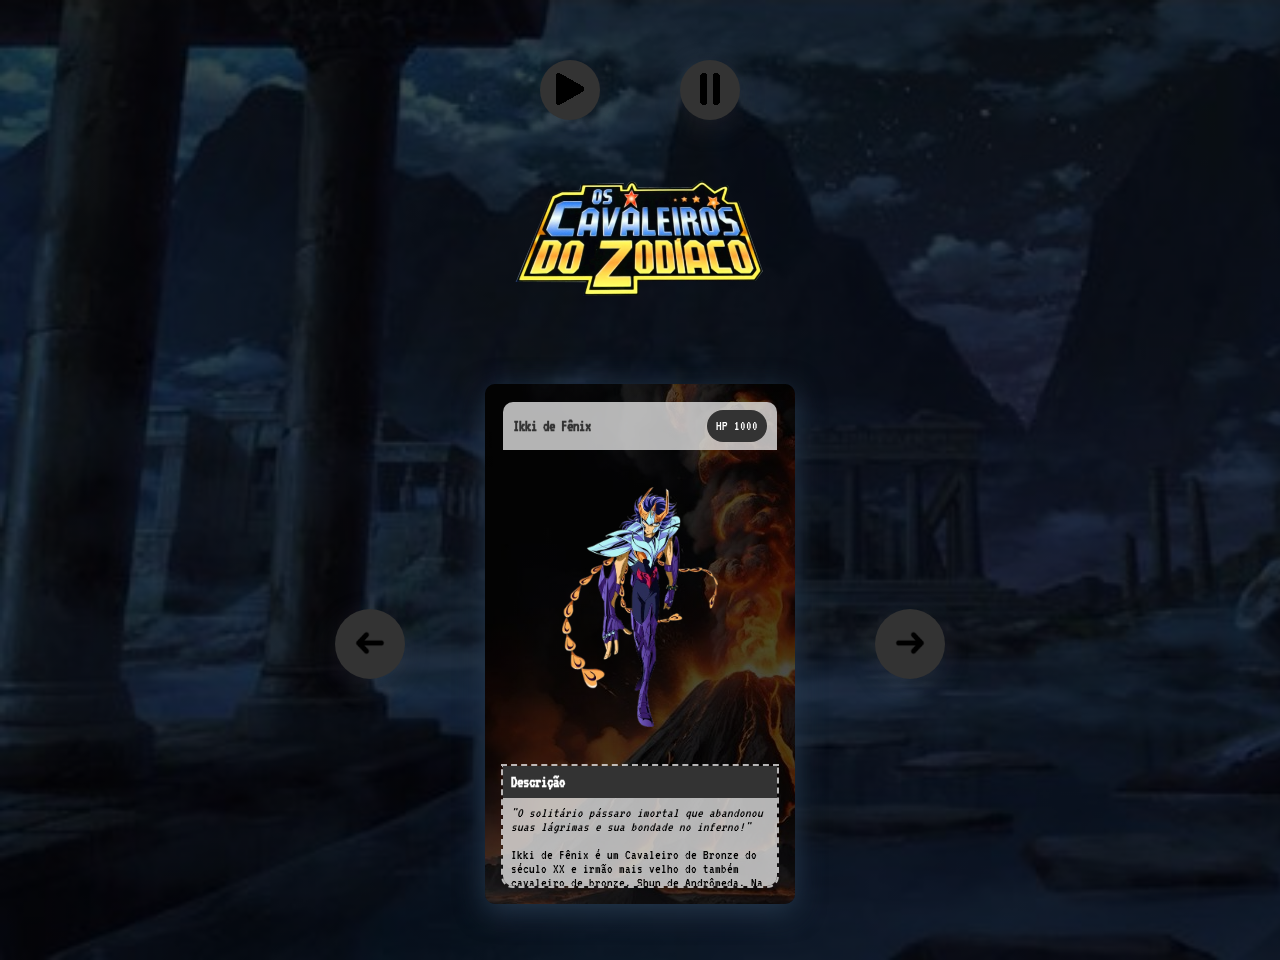
<file: index.html>
<!DOCTYPE html>
<html lang="en">

<head>
    <meta charset="UTF-8">

    <meta name="viewport" content="width=device-width, initial-scale=1.0">

    <meta property="og:image" content="https://i.pinimg.com/736x/6e/00/f3/6e00f3764dc5dc168eab99adc33a6598.jpg">
    <meta proterty="og:image:type" content="image/png">
    <meta proterty="og:image:width" content="500">
    <meta proterty="og:image:height" content="236">

    <title>CDZ - Carrossel de Cartões</title>

    <link rel="stylesheet" href="./src/css/reset.css">
    <link rel="stylesheet" href="./src/css/style.css">
    <link rel="stylesheet" href="./src/css/responsive.css">

    <link rel="preconnect" href="https://fonts.googleapis.com">
    <link rel="preconnect" href="https://fonts.gstatic.com" crossorigin>
    <link href="https://fonts.googleapis.com/css2?family=VT323&display=swap" rel="stylesheet">

    <link rel="shortcut icon" href="./src/img/others/helmet.png" type="image/x-icon">

</head>

<body>

    <section class="som-position">
        <button onclick="document.getElementById('player').play()" class="som-btn tocar">
            <img src="./src/img/others/tocar.png" alt="tocar">
        </button>

        <button onclick="document.getElementById('player').pause()" class="som-btn pausar">
            <img src="./src/img/others/pausar.png" alt="pausar">
        </button>
    </section>

    <audio id="player" autoplay loop>
        <source src="./src/audio/abertura-cdz.mp3" type="audio/mp3" />
    </audio>

    <header class="cabecalho">
        <img src="./src/img/others/cdz-logo.png" alt="logo" class="logo">
    </header>

    <main class="carrossel-cdz">
        <button class="btn-seta btn-voltar" id="btn-voltar">
            <img src="./src/img/others/seta.png" alt="voltar">
        </button>

        <ul class="lista-cavaleiros">
            <li class="cartao fundo-1 selecionado">
                <div class="informacoes">
                    <h2 class="nome">Ikki de Fênix</h2>
                    <p class="vida">HP 1000</p>
                </div>

                <div class="container-img">
                    <img src="./src/img/characters/ikki.png" alt="ikki" class="img-cavaleiro">
                </div>

                <div class="descricao scrollbox">
                    <h3 class="titulo">Descrição</h3>
                    <p class="texto">
                        
                        <i>"O solitário pássaro imortal que abandonou suas lágrimas e sua bondade no inferno!"</i><br><br>
                        
                        Ikki de Fênix é um Cavaleiro de Bronze do século XX e irmão mais velho do também cavaleiro de bronze, Shun de Andrômeda. Na Ilha da Rainha da Morte, onde foi treinado, acaba vendo Esmeralda, seu grande amor, morta por uma falha sua e fica sabendo o terrível segredo de seu nascimento. Tais fatos são suficientes para ele começar a odiar a tudo e a todos. Ikki comandou os Cavaleiros Negros em uma vingança contra Saori Kido, mas se arrependeu e agora luta pela Deusa Atena, ajudando seus amigos e seu irmão sempre que necessário.
                    </p>
                </div>
            </li>

            <li class="cartao fundo-2">
                <div class="informacoes">
                    <h2 class="nome">Hyoga de Cisne</h2>
                    <p class="vida">HP 900</p>
                </div>

                <div class="container-img">
                    <img src="./src/img/characters/hyoga.png" alt="hyoga" class="img-cavaleiro">
                </div>

                <div class="descricao scrollbox">
                    <h3 class="titulo">Descrição</h3>
                    <p class="texto">	

                        <i>"Dance, Cisne! Leve o frio do zero absoluto sobre as suas asas."</i><br><br>
                        
                        Hyoga de Cisne é um Cavaleiro de Bronze do século XX. Um dos 100 órfãos reunidos por Mitsumasa Kido para proteger a deusa Atena. Nas frias terras das Geleiras Eternas, no leste da Sibéria, Hyoga torna-se Cavaleiro tendo como mestre Camus, o Cavaleiro de Ouro de Aquário, que manipula o frio. Seguindo os ensinamentos do seu mestre, ele tenta manter-se racional diante de tudo, mas possui um lado emotivo que não consegue abandonar.
                    </p>
                </div>
            </li>

            <li class="cartao fundo-3">
                <div class="informacoes">
                    <h2 class="nome">Shiryu de Dragão</h2>
                    <p class="vida">HP 900</p>
                </div>

                <div class="container-img">
                    <img src="./src/img/characters/shiryu.png" alt="shiryu" class="img-cavaleiro">
                </div>

                <div class="descricao scrollbox">
                    <h3 class="titulo">Descrição</h3>
                    <p class="texto">

                        <i>"Pela justiça e pela amizade... Um cavaleiro invencível que supera todos os obstáculos."</i><br><br>
                        
                        Shiryu de Dragão é um Cavaleiro de Bronze do século XX, incumbido com a missão de proteger a deusa Atena. Teve seu treinamento realizado pelo Mestre Ancião nos Cinco Picos Antigos de Rozan, na China. Shiryu herdou de seu mestre não apenas a força, mas também a sabedoria e o senso de justiça que o guia.
                    </p>
                </div>
            </li>

            <li class="cartao fundo-4">
                <div class="informacoes">
                    <h2 class="nome">Shun de Andrômeda</h2>
                    <p class="vida">HP 900</p>
                </div>

                <div class="container-img">
                    <img src="./src/img/characters/shun.png" alt="shun" class="img-cavaleiro">
                </div>

                <div class="descricao scrollbox">
                    <h3 class="titulo">Descrição</h3>
                    <p class="texto">

                        <i>"Um pacífico cavaleiro de Atena escondendo um poderoso cosmo."</i><br><br>
                        
                        Shun de Andrômeda é um Cavaleiro de Bronze do século XX, incumbido com a missão de proteger a deusa Atena do mal. Ele tem uma personalidade pacífica e odeia lutar, sempre ferido por medo de ferir seus inimigos e sacrificaria sua vida para salvar a dos outros.
                    </p>
                </div>
            </li>

            <li class="cartao fundo-5">
                <div class="informacoes">
                    <h2 class="nome">Seya de Pégaso</h2>
                    <p class="vida">HP 900</p>
                </div>

                <div class="container-img">
                    <img src="./src/img/characters/seya.png" alt="seya" class="img-cavaleiro">
                </div>

                <div class="descricao scrollbox">
                    <h3 class="titulo">Descrição</h3>
                    <p class="texto">

                        <i>"Seu cosmo inflamado acende a chama dos milagres do cavaleiro de pégaso!"</i><br><br>
                        
                        O Cavaleiro de Bronze da constelação de Pégaso do século XX, incumbido com a missão de proteger a deusa Atena nas Guerras Santas no século XX. Caracterizado principalmente por nunca desistir de lutar em qualquer situação, por mais impossível ou difícil que possa parecer.
                    </p>
                </div>
            </li>

            <li class="cartao fundo-6">
                <div class="informacoes">
                    <h2 class="nome">Afrodite de Peixes</h2>
                    <p class="vida">HP 1000</p>
                </div>

                <div class="container-img">
                    <img src="./src/img/characters/afrodite.png" alt="afrodite" class="img-cavaleiro">
                </div>

                <div class="descricao scrollbox">
                    <h3 class="titulo">Descrição</h3>
                    <p class="texto">

                        <i>"As belas rosas são um convite à morte. A última fortaleza que protege o Grande Mestre."</i><br><br>
                        
                        É o Cavaleiro de Ouro de Peixes e protetor da última Casa do Zodíaco do século XX. Usa variações de golpes com rosas, como o Rosas Diabólicas Reais. Sua ideia é de que só um poder supremo pode manter a paz e ordem no mundo, mesmo que esse poder provenha do mal. Por isso, mesmo tendo consciência de que o Grande Mestre servia ao mal, acabou obedecendo suas ordens e matando Daidalos, mestre de Shun. Sua atitude pode não ser a mais exemplar para um Cavaleiro, mas seu propósito de manter a paz na Terra é igual ao de qualquer Cavaleiro.
                    </p>
                </div>
            </li>

            <li class="cartao fundo-7">
                <div class="informacoes">
                    <h2 class="nome">Aiolia de Leão</h2>
                    <p class="vida">HP 1000</p>
                </div>

                <div class="container-img">
                    <img src="./src/img/characters/aiolia.png" alt="aiolia" class="img-cavaleiro">
                </div>

                <div class="descricao scrollbox">
                    <h3 class="titulo">Descrição</h3>
                    <p class="texto">

                        <i>"O Herói valente como Leão! Sempre lutando por Atena!"</i><br><br>
                        
                        Irmão mais jovem de Aiolos. Apesar de sua personalidade explosiva, tem um coração puro que distingue rapidamente os justos, por isso foi um dos primeiros Cavaleiros de Ouro a reconhecer a autoridade de Atena. Como seu irmão Aiolos foi condenado como traidor, ele tenta limpar o nome da família jurando fidelidade ao Grande Mestre, até participando voluntariamente do extermínio dos Cavaleiros de Bronze. Durante a batalha contra os Espectros, enfrentou o exército inimigo de frente e derrubou muitos Espectros, servindo como poder central de ataque no Santuário.
                    </p>
                </div>
            </li>

            <li class="cartao fundo-8">
                <div class="informacoes">
                    <h2 class="nome">Aioros de Sagitário</h2>
                    <p class="vida">HP 1000</p>
                </div>

                <div class="container-img">
                    <img src="./src/img/characters/aioros.png" alt="aioros" class="img-cavaleiro">
                </div>

                <div class="descricao scrollbox">
                    <h3 class="titulo">Descrição</h3>
                    <p class="texto">

                        <i>"O Herói que salvou a recém nascida Atena e mesmo depois de morto protege a terra!"</i><br><br>
                        
                        é o Cavaleiro de Ouro de Sagitário do século XX. Antes de morrer, há 13 anos, entregou Atena ainda bebê e sua Armadura de Ouro aos cuidados de Mitsumasa Kido, que estava viajando pela Grécia. Desde então, Aioros passou a ser considerado um traidor no Santuário, que era comandado por Saga disfarçado de Grande Mestre. Mesmo morto, sua alma continua a controlar sua Armadura de Sagitário, sempre ajudando, nos momentos críticos – emprestou-a a Seiya durante a luta contra Poseidon, por exemplo.
                    </p>
                </div>
            </li>

            <li class="cartao fundo-9">
                <div class="informacoes">
                    <h2 class="nome">Aldebaran de Touro</h2>
                    <p class="vida">HP 1000</p>
                </div>

                <div class="container-img">
                    <img src="./src/img/characters/aldebaran.png" alt="aioros" class="img-cavaleiro">
                </div>

                <div class="descricao scrollbox">
                    <h3 class="titulo">Descrição</h3>
                    <p class="texto">

                        <i>"O bravo Touro Dourado erguendo um muro de ferro!"</i><br><br>
                        
                        Aldebaran é o Cavaleiro de Ouro de Touro do século XX, que protege a Casa de Touro no Santuário. Dotado de uma resistência fora do comum, nem mesmo o Meteoro de Pégaso de Seiya conseguiu causar danos ao seu corpo. O Grande Chifre, alusão ao chifre de um touro bravo, é um golpe lançado quando está engatado com o inimigo. Mas se desferido depois, de longe, sua potência dobra. De personalidade franca e despachada, confia no que sente, sem se preocupar com as aparências ou racionalidades. Lutou com Niobe de Deep quando os Espectros invadiram o Santuário, tendo um fim heroico.
                    </p>
                </div>
            </li>

            <li class="cartao fundo-10">
                <div class="informacoes">
                    <h2 class="nome">Camus de Aquário</h2>
                    <p class="vida">HP 1000</p>
                </div>

                <div class="container-img">
                    <img src="./src/img/characters/camus.png" alt="camus" class="img-cavaleiro">
                </div>

                <div class="descricao scrollbox">
                    <h3 class="titulo">Descrição</h3>
                    <p class="texto">

                        <i>"Alma quente escondida atrás do frio eterno!"</i><br><br>
                        
                        É o Cavaleiro de Ouro que protege a Casa de Aquário no Santuário. No mangá, treinou o pequeno Hyoga e Isaak durante seis anos nas geladas terras do leste da Sibéria. foi obrigado a lutar contra Hyoga no Santuário. Camus é um cavaleiro bastante poderoso, com habilidade de baixar a temperatura e lançar o Pó de Diamante com grande facilidade. A Execução Aurora é o seu golpe secreto mais poderoso, que emite um frio próximo ao zero absoluto, e foi herdado por Hyoga.
                    </p>
                </div>
            </li>

            <li class="cartao fundo-11">
                <div class="informacoes">
                    <h2 class="nome">Dohko de Libra</h2>
                    <p class="vida">HP 1000</p>
                </div>

                <div class="container-img">
                    <img src="./src/img/characters/dohko.png" alt="dohko" class="img-cavaleiro">
                </div>

                <div class="descricao scrollbox">
                    <h3 class="titulo">Descrição</h3>
                    <p class="texto">

                        <i>"O Lendário Cavaleiro sobre os cinco Picos de Rozan!"</i><br><br>
                        
                        É um lendário e renomado Cavaleiro de Ouro do Santuário de Atena por ter lutado e sobrevivido a Guerra Santa contra Hades no Século XVIII ao lado de seu parceiro de batalhas, Shion de Áries. Após o fim do conflito e ser incumbido por Atena de vigiar o selo que aprisionava o espectros do Imperador dos Mortos, Dohko ficou recluso nos Cinco Picos Antigos de Rozan até o Século XX, período que passara a ser venerado como Mestre Ancião e ao mesmo tempo que mantinha sua vigília, treinou Shiryu, que se tornaria o Cavaleiro de Bronze de Dragão.
                    </p>
                </div>
            </li>

            <li class="cartao fundo-12">
                <div class="informacoes">
                    <h2 class="nome">Death Mask de Câncer</h2>
                    <p class="vida">HP 1000</p>
                </div>

                <div class="container-img">
                    <img src="./src/img/characters/mascara.png" alt="mascara" class="img-cavaleiro">
                </div>

                <div class="descricao scrollbox">
                    <h3 class="titulo">Descrição</h3>
                    <p class="texto">

                        <i>"Lutar é sua vida! Matar é sua alegria!"</i><br><br>
                        
                        Máscara da Morte de Câncer é o Cavaleiro de Ouro de Câncer e protetor da quarta Casa do Zodíaco do século XX. Adora lutas, matança e acredita que, para um objetivo maior, alguns sacrifícios são inevitáveis. As paredes da Casa de Câncer são enfeitadas com os rostos das pessoas que foram mortas até hoje por Máscara da Morte.
                    </p>
                </div>
            </li>

            <li class="cartao fundo-13">
                <div class="informacoes">
                    <h2 class="nome">Milo de Escorpião</h2>
                    <p class="vida">HP 1000</p>
                </div>

                <div class="container-img">
                    <img src="./src/img/characters/milo.png" alt="milo" class="img-cavaleiro">
                </div>

                <div class="descricao scrollbox">
                    <h3 class="titulo">Descrição</h3>
                    <p class="texto">

                        <i>"Seus dedos não deixam escapar nenhum tipo de mal!"</i><br><br>
                        
                        Milo de Escorpião foi, no século XX, o Cavaleiro de Ouro de Escorpião que protegia a Casa de Escorpião no Santuário. Era um Cavaleiro fiel ao Santuário, inicialmente obedecendo as ordens do Grande Mestre, embora houvesse ocasiões em que ele se negaria a realizar missões específicas por questões de orgulho, sentimento este que determinava o rumo de suas conversas inicialmente, tendo se tornado consideravelmente mais humilde depois de sua batalha contra Hyoga de Cisne.
                    </p>
                </div>
            </li>

            <li class="cartao fundo-14">
                <div class="informacoes">
                    <h2 class="nome">Mu de Áries</h2>
                    <p class="vida">HP 1000</p>
                </div>

                <div class="container-img">
                    <img src="./src/img/characters/mu.png" alt="mu" class="img-cavaleiro">
                </div>

                <div class="descricao scrollbox">
                    <h3 class="titulo">Descrição</h3>
                    <p class="texto">

                        <i>"O mistério de seus olhos é o olhar da justiça fitando a verdade."</i><br><br>
                        
                        Mu é o Cavaleiro de Ouro de Áries do século XX, que protege a Casa de Áries no Santuário. Hábil na restauração de Armaduras, é ele quem conserta as Armaduras de Bronze do Seiya e dos outros antes da Batalha das Doze Casas do Zodíaco. Como desde cedo desconfiava do Grande Mestre, deu as costas ao Santuário. Porém, desejando a purificação do local, manteve suas obrigações como Cavaleiro, dedicando-se à restauração das Armaduras em Jamiel, porém seu poder não enfraqueceu, o que pôde ser constatado durante a batalha contra os Espectros.
                    </p>
                </div>
            </li>

            <li class="cartao fundo-15">
                <div class="informacoes">
                    <h2 class="nome">Saga de Gêmeos</h2>
                    <p class="vida">HP 1000</p>
                </div>

                <div class="container-img">
                    <img src="./src/img/characters/saga.png" alt="saga" class="img-cavaleiro">
                </div>

                <div class="descricao scrollbox">
                    <h3 class="titulo">Descrição</h3>
                    <p class="texto">

                        <i>"O traidor do Santuário entre o bem e o mal!"</i><br><br>
                        
                        Saga de Gêmeos é o irmão gêmeo mais velho de Kanon, predestinado a se tonar o Cavaleiro de Ouro de Gêmeos do século XX, que antigamente era tido como o próximo sucessor do Grande Mestre, tendo todas as características necessárias para o posto – humanidade, habilidade e força física. Dado como desaparecido há treze anos, no mangá, ele esteve escondido por todo esse tempo sob a máscara do Grande Mestre, depois de assassiná-lo e tomar seu posto como governante do Santuário. No anime, ele toma o lugar do irmão do Grande Mestre, Ares. Seu plano era matar Atena e dominar o mundo. Na verdade, Saga tinha dupla personalidade, oscilando entre extremos do bem e do mal. Dentro dele, esses opostos estavam sempre lutando entre si. Depois de ter seu coração purificado, ele mesmo tira sua própria vida.
                    </p>
                </div>
            </li>

            <li class="cartao fundo-16">
                <div class="informacoes">
                    <h2 class="nome">Shaka de Virgem</h2>
                    <p class="vida">HP 1000</p>
                </div>

                <div class="container-img">
                    <img src="./src/img/characters/shaka.png" alt="shaka" class="img-cavaleiro">
                </div>

                <div class="descricao scrollbox">
                    <h3 class="titulo">Descrição</h3>
                    <p class="texto">

                        <i>"O homem mais próximo de Deus! O mundo vazio é um convite para a morte!"</i><br><br>
                        
                        Shaka de Virgem é o Cavaleiro de Ouro de Virgem do Século XX, que protege a Casa de Virgem no Santuário. Considerado como a reencarnação de Buda, possui um poder de observação que permite conhecer a verdade escondida sob as aparências. O poder de ir e vir no tempo e espaço impressiona até outros Cavaleiros de Ouro. Tem uma morte heroica sob a destrutiva "Exclamação de Atena", criada por Saga, Shura e Camus, mas ele submeteu-se a esse golpe para poder acompanhar Atena no Mundos dos Mortos.
                    </p>
                </div>
            </li>

            <li class="cartao fundo-17">
                <div class="informacoes">
                    <h2 class="nome">Shura de Capricórnio</h2>
                    <p class="vida">HP 1000</p>
                </div>

                <div class="container-img">
                    <img src="./src/img/characters/shura.png" alt="shura" class="img-cavaleiro">
                </div>

                <div class="descricao scrollbox">
                    <h3 class="titulo">Descrição</h3>
                    <p class="texto">

                        <i>"Não há nada que a espada santa do seu braço, não possa atravessar!"</i><br><br>
                        
                        Shura de Capricórnio é o Cavaleiro de Ouro que protege a Casa de Capricórnio. Shura se considera o cavaleiro mais fiel a Atena, porém sua excessiva lealdade ao Santuário acabou levando-o a cometer uma série de equívocos. Seu golpe principal é Excalibur, no qual concentra seu cosmo numa rajada cortante de energia, como uma espada. Este golpe tem uma intensidade concentrada fortíssima, e sai na velocidade da luz.
                    </p>
                </div>
            </li>
        </ul>

        <button class="btn-seta">
            <img src="./src/img/others/seta.png" alt="avançar" id="btn-avancar">
        </button>
    </main>

    <script src="./src/js/index.js"></script>
</body>

</html>
</file>
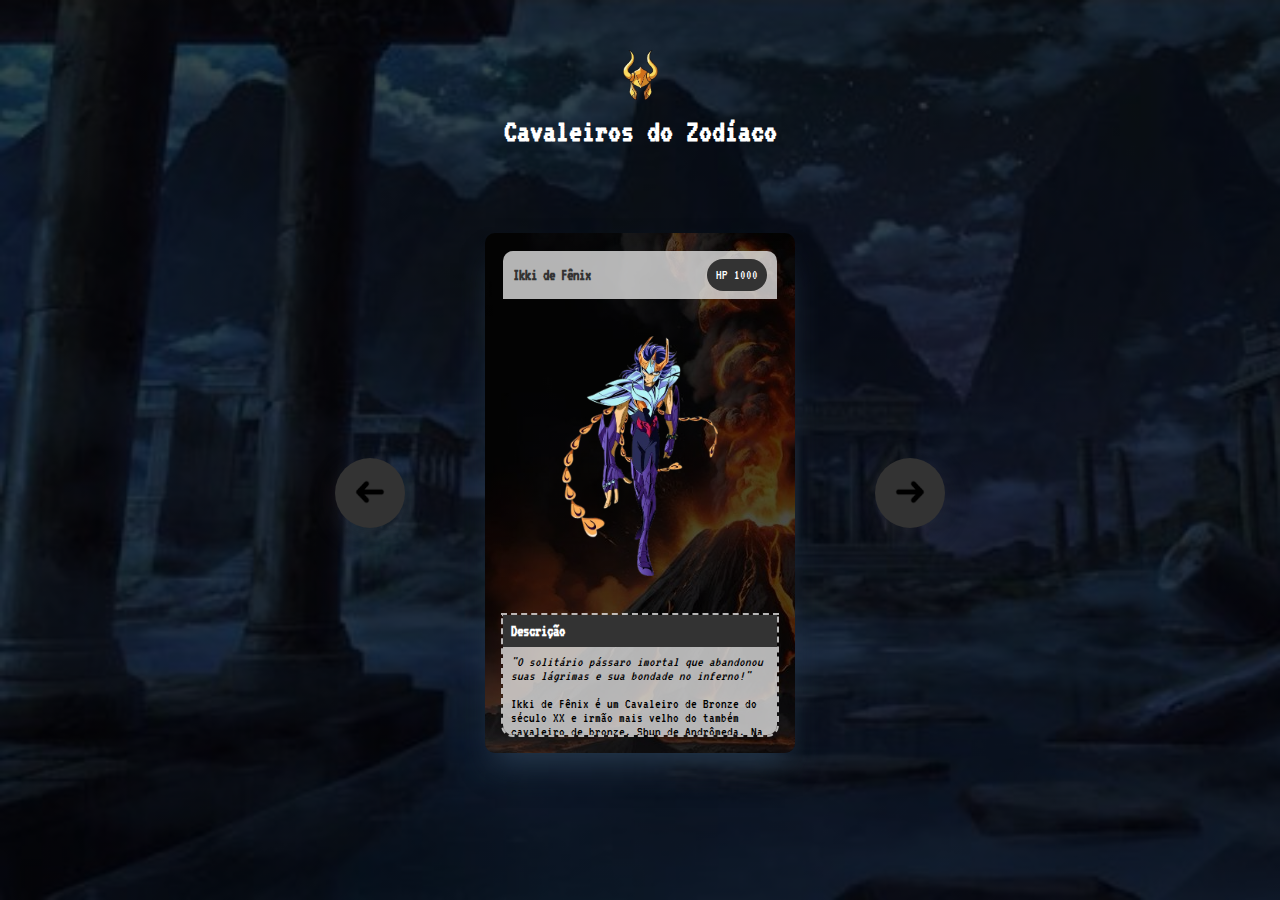
<file: cdz-cards/index.html>
<!DOCTYPE html>
<html lang="en">

<head>
    <meta charset="UTF-8">
    <meta name="viewport" content="width=device-width, initial-scale=1.0">
    <title>Saint Seya</title>

    <link rel="stylesheet" href="./src/css/reset.css">
    <link rel="stylesheet" href="./src/css/style.css">
    <link rel="stylesheet" href="./src/css/responsive.css">

    <link rel="preconnect" href="https://fonts.googleapis.com">
    <link rel="preconnect" href="https://fonts.gstatic.com" crossorigin>
    <link href="https://fonts.googleapis.com/css2?family=VT323&display=swap" rel="stylesheet">

    <link rel="shortcut icon" href="./src/img/icon-helmet.png" type="image/x-icon">

</head>

<body>
    <header class="cabecalho">
        <img src="./src/img/icon-helmet.png" alt="helmet" class="helmet">
        <h1 class="titulo">Cavaleiros do Zodíaco</h1>
    </header>

    <main class="carrossel-cdz">
        <button class="btn-seta btn-voltar" id="btn-voltar">
            <img src="./src/img/seta.png" alt="voltar">
        </button>

        <ul class="lista-cavaleiros">
            <li class="cartao fundo-1 selecionado">
                <div class="informacoes">
                    <h2 class="nome">Ikki de Fênix</h2>
                    <p class="vida">HP 1000</p>
                </div>

                <div class="container-img">
                    <img src="./src/img/characters/ikki.png" alt="ikki" class="img-cavaleiro">
                </div>

                <div class="descricao scrollbox">
                    <h3 class="titulo">Descrição</h3>
                    <p class="texto">
                        
                        <i>"O solitário pássaro imortal que abandonou suas lágrimas e sua bondade no inferno!"</i><br><br>
                        
                        Ikki de Fênix é um Cavaleiro de Bronze do século XX e irmão mais velho do também cavaleiro de bronze, Shun de Andrômeda. Na Ilha da Rainha da Morte, onde foi treinado, acaba vendo Esmeralda, seu grande amor, morta por uma falha sua e fica sabendo o terrível segredo de seu nascimento. Tais fatos são suficientes para ele começar a odiar a tudo e a todos. Ikki comandou os Cavaleiros Negros em uma vingança contra Saori Kido, mas se arrependeu e agora luta pela Deusa Atena, ajudando seus amigos e seu irmão sempre que necessário.
                    </p>
                </div>
            </li>

            <li class="cartao fundo-2">
                <div class="informacoes">
                    <h2 class="nome">Hyoga de Cisne</h2>
                    <p class="vida">HP 900</p>
                </div>

                <div class="container-img">
                    <img src="./src/img/characters/hyoga.png" alt="hyoga" class="img-cavaleiro">
                </div>

                <div class="descricao scrollbox">
                    <h3 class="titulo">Descrição</h3>
                    <p class="texto">	

                        <i>"Dance, Cisne! Leve o frio do zero absoluto sobre as suas asas."</i><br><br>
                        
                        Hyoga de Cisne é um Cavaleiro de Bronze do século XX. Um dos 100 órfãos reunidos por Mitsumasa Kido para proteger a deusa Atena. Nas frias terras das Geleiras Eternas, no leste da Sibéria, Hyoga torna-se Cavaleiro tendo como mestre Camus, o Cavaleiro de Ouro de Aquário, que manipula o frio. Seguindo os ensinamentos do seu mestre, ele tenta manter-se racional diante de tudo, mas possui um lado emotivo que não consegue abandonar.
                    </p>
                </div>
            </li>

            <li class="cartao fundo-3">
                <div class="informacoes">
                    <h2 class="nome">Shiryu de Dragão</h2>
                    <p class="vida">HP 900</p>
                </div>

                <div class="container-img">
                    <img src="./src/img/characters/shiryu.png" alt="shiryu" class="img-cavaleiro">
                </div>

                <div class="descricao scrollbox">
                    <h3 class="titulo">Descrição</h3>
                    <p class="texto">

                        <i>"Pela justiça e pela amizade... Um cavaleiro invencível que supera todos os obstáculos."</i><br><br>
                        
                        Shiryu de Dragão é um Cavaleiro de Bronze do século XX, incumbido com a missão de proteger a deusa Atena. Teve seu treinamento realizado pelo Mestre Ancião nos Cinco Picos Antigos de Rozan, na China. Shiryu herdou de seu mestre não apenas a força, mas também a sabedoria e o senso de justiça que o guia.</p>
                </div>
            </li>

            <li class="cartao fundo-4">
                <div class="informacoes">
                    <h2 class="nome">Shun de Andrômeda</h2>
                    <p class="vida">HP 900</p>
                </div>

                <div class="container-img">
                    <img src="./src/img/characters/shun.png" alt="shun" class="img-cavaleiro">
                </div>

                <div class="descricao scrollbox">
                    <h3 class="titulo">Descrição</h3>
                    <p class="texto">

                        <i>"Um pacífico cavaleiro de Atena escondendo um poderoso cosmo."</i><br><br>
                        
                        Shun de Andrômeda é um Cavaleiro de Bronze do século XX, incumbido com a missão de proteger a deusa Atena do mal. Ele tem uma personalidade pacífica e odeia lutar, sempre ferido por medo de ferir seus inimigos e sacrificaria sua vida para salvar a dos outros.</p>
                </div>
            </li>

            <li class="cartao fundo-5">
                <div class="informacoes">
                    <h2 class="nome">Seya de Pégaso</h2>
                    <p class="vida">HP 900</p>
                </div>

                <div class="container-img">
                    <img src="./src/img/characters/seya.png" alt="seya" class="img-cavaleiro">
                </div>

                <div class="descricao scrollbox">
                    <h3 class="titulo">Descrição</h3>
                    <p class="texto">

                        <i>"Seu cosmo inflamado acende a chama dos milagres do cavaleiro de pégaso!"</i><br><br>
                        
                        O Cavaleiro de Bronze da constelação de Pégaso do século XX, incumbido com a missão de proteger a deusa Atena nas Guerras Santas no século XX. Caracterizado principalmente por nunca desistir de lutar em qualquer situação, por mais impossível ou difícil que possa parecer.</p>
                </div>
            </li>

            <li class="cartao fundo-6">
                <div class="informacoes">
                    <h2 class="nome">Afrodite de Peixes</h2>
                    <p class="vida">HP 1000</p>
                </div>

                <div class="container-img">
                    <img src="./src/img/characters/afrodite.png" alt="afrodite" class="img-cavaleiro">
                </div>

                <div class="descricao scrollbox">
                    <h3 class="titulo">Descrição</h3>
                    <p class="texto">

                        <i>"As belas rosas são um convite à morte. A última fortaleza que protege o Grande Mestre."</i><br><br>
                        
                        É o Cavaleiro de Ouro de Peixes e protetor da última Casa do Zodíaco do século XX. Usa variações de golpes com rosas, como o Rosas Diabólicas Reais. Sua ideia é de que só um poder supremo pode manter a paz e ordem no mundo, mesmo que esse poder provenha do mal. Por isso, mesmo tendo consciência de que o Grande Mestre servia ao mal, acabou obedecendo suas ordens e matando Daidalos, mestre de Shun. Sua atitude pode não ser a mais exemplar para um Cavaleiro, mas seu propósito de manter a paz na Terra é igual ao de qualquer Cavaleiro.</p>
                </div>
            </li>

            <li class="cartao fundo-7">
                <div class="informacoes">
                    <h2 class="nome">Aiolia de Leão</h2>
                    <p class="vida">HP 1000</p>
                </div>

                <div class="container-img">
                    <img src="./src/img/characters/aiolia.png" alt="aiolia" class="img-cavaleiro">
                </div>

                <div class="descricao scrollbox">
                    <h3 class="titulo">Descrição</h3>
                    <p class="texto">

                        <i>"O Herói valente como Leão! Sempre lutando por Atena!"</i><br><br>
                        
                        Irmão mais jovem de Aiolos. Apesar de sua personalidade explosiva, tem um coração puro que distingue rapidamente os justos, por isso foi um dos primeiros Cavaleiros de Ouro a reconhecer a autoridade de Atena. Como seu irmão Aiolos foi condenado como traidor, ele tenta limpar o nome da família jurando fidelidade ao Grande Mestre, até participando voluntariamente do extermínio dos Cavaleiros de Bronze. Durante a batalha contra os Espectros, enfrentou o exército inimigo de frente e derrubou muitos Espectros, servindo como poder central de ataque no Santuário.</p>
                </div>
            </li>

            <li class="cartao fundo-8">
                <div class="informacoes">
                    <h2 class="nome">Aioros de Sagitário</h2>
                    <p class="vida">HP 1000</p>
                </div>

                <div class="container-img">
                    <img src="./src/img/characters/aioros.png" alt="aioros" class="img-cavaleiro">
                </div>

                <div class="descricao scrollbox">
                    <h3 class="titulo">Descrição</h3>
                    <p class="texto">

                        <i>"O Herói que salvou a recém nascida Atena e mesmo depois de morto protege a terra!"</i><br><br>
                        
                        é o Cavaleiro de Ouro de Sagitário do século XX. Antes de morrer, há 13 anos, entregou Atena ainda bebê e sua Armadura de Ouro aos cuidados de Mitsumasa Kido, que estava viajando pela Grécia. Desde então, Aioros passou a ser considerado um traidor no Santuário, que era comandado por Saga disfarçado de Grande Mestre. Mesmo morto, sua alma continua a controlar sua Armadura de Sagitário, sempre ajudando, nos momentos críticos – emprestou-a a Seiya durante a luta contra Poseidon, por exemplo.</p>
                </div>
            </li>

            <li class="cartao fundo-9">
                <div class="informacoes">
                    <h2 class="nome">Aldebaran de Touro</h2>
                    <p class="vida">HP 1000</p>
                </div>

                <div class="container-img">
                    <img src="./src/img/characters/aldebaran.png" alt="aioros" class="img-cavaleiro">
                </div>

                <div class="descricao scrollbox">
                    <h3 class="titulo">Descrição</h3>
                    <p class="texto">

                        <i>"O bravo Touro Dourado erguendo um muro de ferro!"</i><br><br>
                        
                        Aldebaran é o Cavaleiro de Ouro de Touro do século XX, que protege a Casa de Touro no Santuário. Dotado de uma resistência fora do comum, nem mesmo o Meteoro de Pégaso de Seiya conseguiu causar danos ao seu corpo. O Grande Chifre, alusão ao chifre de um touro bravo, é um golpe lançado quando está engatado com o inimigo. Mas se desferido depois, de longe, sua potência dobra. De personalidade franca e despachada, confia no que sente, sem se preocupar com as aparências ou racionalidades. Lutou com Niobe de Deep quando os Espectros invadiram o Santuário, tendo um fim heroico.</p>
                </div>
            </li>

            <li class="cartao fundo-10">
                <div class="informacoes">
                    <h2 class="nome">Camus de Aquário</h2>
                    <p class="vida">HP 1000</p>
                </div>

                <div class="container-img">
                    <img src="./src/img/characters/camus.png" alt="camus" class="img-cavaleiro">
                </div>

                <div class="descricao scrollbox">
                    <h3 class="titulo">Descrição</h3>
                    <p class="texto">

                        <i>"Alma quente escondida atrás do frio eterno!"</i><br><br>
                        
                        É o Cavaleiro de Ouro que protege a Casa de Aquário no Santuário. No mangá, treinou o pequeno Hyoga e Isaak durante seis anos nas geladas terras do leste da Sibéria. foi obrigado a lutar contra Hyoga no Santuário. Camus é um cavaleiro bastante poderoso, com habilidade de baixar a temperatura e lançar o Pó de Diamante com grande facilidade. A Execução Aurora é o seu golpe secreto mais poderoso, que emite um frio próximo ao zero absoluto, e foi herdado por Hyoga.</p>
                </div>
            </li>

            <li class="cartao fundo-11">
                <div class="informacoes">
                    <h2 class="nome">Dohko de Libra</h2>
                    <p class="vida">HP 1000</p>
                </div>

                <div class="container-img">
                    <img src="./src/img/characters/dohko.png" alt="dohko" class="img-cavaleiro">
                </div>

                <div class="descricao scrollbox">
                    <h3 class="titulo">Descrição</h3>
                    <p class="texto">

                        <i>"O Lendário Cavaleiro sobre os cinco Picos de Rozan!"</i><br><br>
                        
                        É um lendário e renomado Cavaleiro de Ouro do Santuário de Atena por ter lutado e sobrevivido a Guerra Santa contra Hades no Século XVIII ao lado de seu parceiro de batalhas, Shion de Áries. Após o fim do conflito e ser incumbido por Atena de vigiar o selo que aprisionava o espectros do Imperador dos Mortos, Dohko ficou recluso nos Cinco Picos Antigos de Rozan até o Século XX, período que passara a ser venerado como Mestre Ancião e ao mesmo tempo que mantinha sua vigília, treinou Shiryu, que se tornaria o Cavaleiro de Bronze de Dragão.</p>
                </div>
            </li>

            <li class="cartao fundo-12">
                <div class="informacoes">
                    <h2 class="nome">Máscara da Morte de Câncer</h2>
                    <p class="vida">HP 1000</p>
                </div>

                <div class="container-img">
                    <img src="./src/img/characters/mascara.png" alt="mascara" class="img-cavaleiro">
                </div>

                <div class="descricao scrollbox">
                    <h3 class="titulo">Descrição</h3>
                    <p class="texto">

                        <i>"Lutar é sua vida! Matar é sua alegria!"</i><br><br>
                        
                        Máscara da Morte de Câncer é o Cavaleiro de Ouro de Câncer e protetor da quarta Casa do Zodíaco do século XX. Adora lutas, matança e acredita que, para um objetivo maior, alguns sacrifícios são inevitáveis. As paredes da Casa de Câncer são enfeitadas com os rostos das pessoas que foram mortas até hoje por Máscara da Morte.</p>
                </div>
            </li>

            <li class="cartao fundo-13">
                <div class="informacoes">
                    <h2 class="nome">Milo de Escorpião</h2>
                    <p class="vida">HP 1000</p>
                </div>

                <div class="container-img">
                    <img src="./src/img/characters/milo.png" alt="milo" class="img-cavaleiro">
                </div>

                <div class="descricao scrollbox">
                    <h3 class="titulo">Descrição</h3>
                    <p class="texto">

                        <i>"Seus dedos não deixam escapar nenhum tipo de mal!"</i><br><br>
                        
                        Milo de Escorpião foi, no século XX, o Cavaleiro de Ouro de Escorpião que protegia a Casa de Escorpião no Santuário. Era um Cavaleiro fiel ao Santuário, inicialmente obedecendo as ordens do Grande Mestre, embora houvesse ocasiões em que ele se negaria a realizar missões específicas por questões de orgulho, sentimento este que determinava o rumo de suas conversas inicialmente, tendo se tornado consideravelmente mais humilde depois de sua batalha contra Hyoga de Cisne.</p>
                </div>
            </li>

            <li class="cartao fundo-14">
                <div class="informacoes">
                    <h2 class="nome">Mu de Áries</h2>
                    <p class="vida">HP 1000</p>
                </div>

                <div class="container-img">
                    <img src="./src/img/characters/mu.png" alt="mu" class="img-cavaleiro">
                </div>

                <div class="descricao scrollbox">
                    <h3 class="titulo">Descrição</h3>
                    <p class="texto">

                        <i>"O mistério de seus olhos é o olhar da justiça fitando a verdade."</i><br><br>
                        
                        Mu é o Cavaleiro de Ouro de Áries do século XX, que protege a Casa de Áries no Santuário. Hábil na restauração de Armaduras, é ele quem conserta as Armaduras de Bronze do Seiya e dos outros antes da Batalha das Doze Casas do Zodíaco. Como desde cedo desconfiava do Grande Mestre, deu as costas ao Santuário. Porém, desejando a purificação do local, manteve suas obrigações como Cavaleiro, dedicando-se à restauração das Armaduras em Jamiel, porém seu poder não enfraqueceu, o que pôde ser constatado durante a batalha contra os Espectros.</p>
                </div>
            </li>

            <li class="cartao fundo-15">
                <div class="informacoes">
                    <h2 class="nome">Saga de Gêmeos</h2>
                    <p class="vida">HP 1000</p>
                </div>

                <div class="container-img">
                    <img src="./src/img/characters/saga.png" alt="saga" class="img-cavaleiro">
                </div>

                <div class="descricao scrollbox">
                    <h3 class="titulo">Descrição</h3>
                    <p class="texto">

                        <i>"O traidor do Santuário entre o bem e o mal!"</i><br><br>
                        
                        Saga de Gêmeos é o irmão gêmeo mais velho de Kanon, predestinado a se tonar o Cavaleiro de Ouro de Gêmeos do século XX, que antigamente era tido como o próximo sucessor do Grande Mestre, tendo todas as características necessárias para o posto – humanidade, habilidade e força física. Dado como desaparecido há treze anos, no mangá, ele esteve escondido por todo esse tempo sob a máscara do Grande Mestre, depois de assassiná-lo e tomar seu posto como governante do Santuário. No anime, ele toma o lugar do irmão do Grande Mestre, Ares. Seu plano era matar Atena e dominar o mundo. Na verdade, Saga tinha dupla personalidade, oscilando entre extremos do bem e do mal. Dentro dele, esses opostos estavam sempre lutando entre si. Depois de ter seu coração purificado, ele mesmo tira sua própria vida.</p>
                </div>
            </li>

            <li class="cartao fundo-16">
                <div class="informacoes">
                    <h2 class="nome">Shaka de Virgem</h2>
                    <p class="vida">HP 1000</p>
                </div>

                <div class="container-img">
                    <img src="./src/img/characters/shaka.png" alt="shaka" class="img-cavaleiro">
                </div>

                <div class="descricao scrollbox">
                    <h3 class="titulo">Descrição</h3>
                    <p class="texto">

                        <i>"O homem mais próximo de Deus! O mundo vazio é um convite para a morte!"</i><br><br>
                        
                        Shaka de Virgem é o Cavaleiro de Ouro de Virgem do Século XX, que protege a Casa de Virgem no Santuário. Considerado como a reencarnação de Buda, possui um poder de observação que permite conhecer a verdade escondida sob as aparências. O poder de ir e vir no tempo e espaço impressiona até outros Cavaleiros de Ouro. Tem uma morte heroica sob a destrutiva "Exclamação de Atena", criada por Saga, Shura e Camus, mas ele submeteu-se a esse golpe para poder acompanhar Atena no Mundos dos Mortos.</p>
                </div>
            </li>

            <li class="cartao fundo-17">
                <div class="informacoes">
                    <h2 class="nome">Shura de Capricórnio</h2>
                    <p class="vida">HP 1000</p>
                </div>

                <div class="container-img">
                    <img src="./src/img/characters/shura.png" alt="shura" class="img-cavaleiro">
                </div>

                <div class="descricao scrollbox">
                    <h3 class="titulo">Descrição</h3>
                    <p class="texto">

                        <i>"Não há nada que a espada santa do seu braço, não possa atravessar!"</i><br><br>
                        
                        Shura de Capricórnio é o Cavaleiro de Ouro que protege a Casa de Capricórnio. Shura se considera o cavaleiro mais fiel a Atena, porém sua excessiva lealdade ao Santuário acabou levando-o a cometer uma série de equívocos. Seu golpe principal é Excalibur, no qual concentra seu cosmo numa rajada cortante de energia, como uma espada. Este golpe tem uma intensidade concentrada fortíssima, e sai na velocidade da luz.</p>
                </div>
            </li>
        </ul>

        <button class="btn-seta">
            <img src="./src/img/seta.png" alt="avançar" id="btn-avancar">
        </button>
    </main>

    <script src="./src/js/index.js"></script>
</body>

</html>
</file>
<file: src/css/style.css>
body {
  font-family: "VT323", monospace;
  background: linear-gradient(rgba(0, 0, 0, 0.7), rgba(000, 0, 0, 0.7)),
  url(../img/backgrounds/fundo-site.jpg) no-repeat;
  background-size: cover;
  min-height: 100vh;
}

.som-position {
  display: flex;
  align-items: center;
  justify-content: center;
  gap: 80px;
  margin: 60px 0;
}

.som-btn {
  background-color: #333;
  width: 60px;
  height: 60px;
  border-radius: 50px;
  border: 0;
  cursor: pointer;
  transition: background-color 0.5s ease-in-out;
  box-shadow: rgba(100, 100, 111, 0.2) 0px 7px 29px 0px;
}

.som-btn:hover {
  background-color: #fff;
}

.cabecalho {
  display: flex;
  flex-direction: column;
  justify-content: center;
  align-items: center;
  gap: 15px;
}

.cabecalho .logo {
  width: 250px;
  height: 118px;
}

.cabecalho .titulo {
  font-family: monospace;
  color: #333;
  font-size: 12px;
  line-height: 20px;
  margin-top: 50px;
  width: 16%;
  text-align: justify;
}

.cabecalho .titulo:hover {
  color: #fff;
  transition: color 0.8s ease-in-out;
}

.carrossel-cdz {
  padding-top: 26px;
  display: flex;
  align-items: center;
  justify-content: center;
  gap: 80px;
  margin: 60px 0;
}

.lista-cavaleiros {
  width: 310px;
  height: 520px;
  position: relative;
}

.btn-seta {
  background-color: #333;
  width: 70px;
  height: 70px;
  border-radius: 50px;
  border: 0;
  cursor: pointer;
  transition: background-color 0.5s ease-in-out;
  box-shadow: rgba(100, 100, 111, 0.2) 0px 7px 29px 0px;
}

.btn-seta:hover {
  background-color: #fff;
}

.btn-seta.btn-voltar {
  transform: rotateY(180deg);
}

.cartao {
  opacity: 0;
  height: 100%;
  display: flex;
  flex-direction: column;
  justify-content: space-between;
  position: absolute;
  padding: 18px;
  border-radius: 10px;
  box-shadow: rgb(38, 57, 77) 0px 7px 29px 0px;
  transition: opacity 0.7s ease-in-out;
}

.cartao:hover {
  box-shadow: #ffef53 0px 7px 29px 0px;
  transition: box-shadow 0.8s ease-in-out;
}

.cartao.selecionado {
  opacity: 1;
  z-index: 1;
}

.fundo-1 {
  background: linear-gradient(rgba(0, 0, 0, 0.7), rgba(000, 0, 0, 0.7)),
    url(../img/backgrounds/fundo-ikki.jpg) no-repeat;
}

.fundo-2 {
  background: linear-gradient(rgba(0, 0, 0, 0.7), rgba(000, 0, 0, 0.7)),
    url(../img/backgrounds/fundo-hyoga.jpg) no-repeat;
}

.fundo-3 {
  background: linear-gradient(rgba(0, 0, 0, 0.7), rgba(000, 0, 0, 0.7)),
    url(../img/backgrounds/fundo-shiryu.jpg) no-repeat;
}

.fundo-4 {
  background: linear-gradient(rgba(0, 0, 0, 0.7), rgba(000, 0, 0, 0.7)),
    url(../img/backgrounds/fundo-shun.jpg) no-repeat;
}

.fundo-5 {
  background: linear-gradient(rgba(0, 0, 0, 0.7), rgba(000, 0, 0, 0.7)),
    url(../img/backgrounds/fundo-seya.jpg) no-repeat;
}

.fundo-6 {
  background: linear-gradient(rgba(0, 0, 0, 0.7), rgba(000, 0, 0, 0.7)),
    url(../img/backgrounds/fundo-afrodite.jpg) no-repeat bottom;
}

.fundo-7 {
  background: linear-gradient(rgba(0, 0, 0, 0.7), rgba(000, 0, 0, 0.7)),
    url(../img/backgrounds/fundo-aiolia.jpg) no-repeat top;
}

.fundo-8 {
  background: linear-gradient(rgba(0, 0, 0, 0.7), rgba(000, 0, 0, 0.7)),
    url(../img/backgrounds/fundo-aioros.jpg) no-repeat;
}

.fundo-9 {
  background: linear-gradient(rgba(0, 0, 0, 0.7), rgba(000, 0, 0, 0.7)),
    url(../img/backgrounds/fundo-aldebaran.jpg) no-repeat bottom;
}

.fundo-10 {
  background: linear-gradient(rgba(0, 0, 0, 0.7), rgba(000, 0, 0, 0.7)),
    url(../img/backgrounds/fundo-camus.jpg) no-repeat bottom;
}

.fundo-11 {
  background: linear-gradient(rgba(0, 0, 0, 0.7), rgba(000, 0, 0, 0.7)),
    url(../img/backgrounds/fundo-dohko.jpg) no-repeat;
}

.fundo-12 {
  background: linear-gradient(rgba(0, 0, 0, 0.5), rgba(000, 0, 0, 0.5)),
    url(../img/backgrounds/fundo-mascara.jpg) no-repeat bottom;
}

.fundo-13 {
  background: linear-gradient(rgba(0, 0, 0, 0.7), rgba(000, 0, 0, 0.7)),
    url(../img/backgrounds/fundo-milo.jpg) no-repeat bottom;
}

.fundo-14 {
  background: linear-gradient(rgba(0, 0, 0, 0.7), rgba(000, 0, 0, 0.7)),
    url(../img/backgrounds/fundo-mu.jpg) no-repeat bottom;
}

.fundo-15 {
  background: linear-gradient(rgba(0, 0, 0, 0.7), rgba(000, 0, 0, 0.7)),
    url(../img/backgrounds/fundo-saga.jpg) no-repeat bottom;
}

.fundo-16 {
  background: linear-gradient(rgba(0, 0, 0, 0.7), rgba(000, 0, 0, 0.7)),
    url(../img/backgrounds/fundo-shaka.jpg) no-repeat;
}

.fundo-17 {
  background: linear-gradient(rgba(0, 0, 0, 0.7), rgba(000, 0, 0, 0.7)),
    url(../img/backgrounds/fundo-shura.jpg) no-repeat bottom;
}

.cartao .informacoes {
  background-color: rgba(225, 225, 225, 0.8);
  padding: 8px 10px;
  display: flex;
  align-items: center;
  justify-content: space-between;
  border-top-left-radius: 10px;
  border-top-right-radius: 10px;
}

.cartao .informacoes .nome {
  color: #333;
  font-size: 16px;
}

.cartao .informacoes .vida {
  background-color: #333;
  padding: 9px;
  border-radius: 20px;
  color: #fff;
  font-size: 14px;
}

.cartao .container-img {
  text-align: center;
}

.cartao .img-cavaleiro {
  max-width: 100%;
  max-height: 280px;
  padding: 20px;
}

.lista-cavaleiros .cartao .descricao {
  background-color: rgba(225, 225, 225, 0.8);
  border-bottom-left-radius: 10px;
  border-bottom-right-radius: 10px;
  max-height: 120px;
  overflow-y: auto;
}

.cartao .descricao .titulo {
  font-size: 16px;
  background-color: #333;
  padding: 8px;
  color: #fff;
}

.cartao .descricao .texto {
  font-size: 14px;
  padding: 8px;
}

@supports (scrollbar-color: auto) {
  .scrollbox {
    scrollbar-color: #333 rgba(225, 225, 225, 0.8);

    outline: 2px dashed rgba(225, 225, 225, 0.8);
  }
}
</file>
<file: src/css/responsive.css>
@media (max-width: 620px){

    .som-btn{
        width: 25px;
        height: 25px;
        padding: 25px;
        display: flex;
        justify-content: center;
        align-items: center;
    }

    .carrossel-cdz{
        padding: 0px 15px;
        gap: 10px;
    }

    .btn-seta{
        width: 25px;
        height: 25px;
        padding: 25px;
        display: flex;
        justify-content: center;
        align-items: center;
    }

    .lista-cavaleiros{
        max-height: 450px;
    }

    .cabecalho .titulo {
        min-width: 60%;
        font-size: 11px;
        margin-top: 28px;

    }

    .cartao .imagem-cavaleiro{
        max-height: 200px;
    }

    .cartao .informacoes .nome{
        max-width: 70%;
        font-size: 13px;
    }

    .cartao .informacoes .vida{
        font-size: 14px;
    }


}

@media (min-width: 820px ){
    .cabecalho .titulo {
        min-width: 31%;
        font-size: 11px;
        margin-top: 28px;

    }
}

@media (min-width: 970px ){
    .cabecalho .titulo {
        min-width: 10%;
        font-size: 12px;
        margin-top: 28px;

    }
}
</file>
<file: cdz-cards/src/css/style.css>
body {
  font-family: "VT323", monospace;
  background: linear-gradient(rgba(0, 0, 0, 0.7) ,rgba(000, 0, 0, 0.7)), url(../img/backgrounds/fundo-site.jpg) no-repeat;
  background-repeat: no-repeat;
  background-size: cover;
  min-height: 100vh;
}

.cabecalho {
  /* background-color: red; */
  display: flex;
  flex-direction: column;
  justify-content: center;
  align-items: center;
  gap: 15px;
  padding-top: 50px;
}

.cabecalho .helmet {
  width: 35px;
  height: 50px;
}

.cabecalho .titulo {
  color: #fff;
}

.carrossel-cdz {
  /* background-color: aquamarine; */
  padding-top: 26px;
  display: flex;
  align-items: center;
  justify-content: center;
  gap: 80px;
  margin: 60px 0;
}

.lista-cavaleiros {
  /* background-color: blue; */
  width: 310px;
  height: 520px;
  position: relative;
}

.btn-seta {
  background-color: #333;
  width: 70px;
  height: 70px;
  border-radius: 50px;
  border: 0;
  cursor: pointer;
  transition: background-color 0.5s ease-in-out;
  box-shadow: rgba(100, 100, 111, 0.2) 0px 7px 29px 0px;
}

.btn-seta:hover {
  background-color: #fff;
}

.btn-seta.btn-voltar {
  transform: rotateY(180deg);
}

.cartao {
  /* background-color: hsl(280, 61%, 50%); */
  opacity: 0;
  height: 100%;
  display: flex;
  flex-direction: column;
  justify-content: space-between;
  position: absolute;
  padding: 18px;
  border-radius: 10px;
  box-shadow: rgb(38, 57, 77) 0px 20px 30px -10px;
  transition: opacity 0.3s ease-in-out;
}

.cartao.selecionado {
  opacity: 1;
  z-index: 1;
}

.fundo-1 {
  background: linear-gradient(rgba(0, 0, 0, 0.7) ,rgba(000, 0, 0, 0.7)), url(../img/backgrounds/fundo-ikki.jpg) no-repeat;
 
}

.fundo-2 {
  background: linear-gradient(rgba(0, 0, 0, 0.7) ,rgba(000, 0, 0, 0.7)), url(../img/backgrounds/fundo-hyoga.jpg) no-repeat;

}

.fundo-3 {
  background: linear-gradient(rgba(0, 0, 0, 0.7) ,rgba(000, 0, 0, 0.7)), url(../img/backgrounds/fundo-shiryu.jpg) no-repeat;
}

.fundo-4 {
  background: linear-gradient(rgba(0, 0, 0, 0.7) ,rgba(000, 0, 0, 0.7)), url(../img/backgrounds/fundo-shun.jpg) no-repeat;
}

.fundo-5 {
  background: linear-gradient(rgba(0, 0, 0, 0.7) ,rgba(000, 0, 0, 0.7)), url(../img/backgrounds/fundo-seya.jpg) no-repeat;
}

.fundo-6 {
  background: linear-gradient(rgba(0, 0, 0, 0.7) ,rgba(000, 0, 0, 0.7)), url(../img/backgrounds/fundo-afrodite.jpg) no-repeat bottom;
}

.fundo-7 {
  background: linear-gradient(rgba(0, 0, 0, 0.7) ,rgba(000, 0, 0, 0.7)), url(../img/backgrounds/fundo-aiolia.jpg) no-repeat top;
}

.fundo-8 {
  background: linear-gradient(rgba(0, 0, 0, 0.7) ,rgba(000, 0, 0, 0.7)), url(../img/backgrounds/fundo-aioros.jpg) no-repeat;
}

.fundo-9 {
  background: linear-gradient(rgba(0, 0, 0, 0.7) ,rgba(000, 0, 0, 0.7)), url(../img/backgrounds/fundo-aldebaran.jpg) no-repeat bottom;
}

.fundo-10 {
  background: linear-gradient(rgba(0, 0, 0, 0.7) ,rgba(000, 0, 0, 0.7)), url(../img/backgrounds/fundo-camus.jpg) no-repeat bottom;
}

.fundo-11 {
  background: linear-gradient(rgba(0, 0, 0, 0.7) ,rgba(000, 0, 0, 0.7)), url(../img/backgrounds/fundo-dohko.jpg) no-repeat ;
}

.fundo-12 {
  background: linear-gradient(rgba(0, 0, 0, 0.7) ,rgba(000, 0, 0, 0.7)), url(../img/backgrounds/fundo-mascara.jpg) no-repeat bottom;
}

.fundo-13 {
  background: linear-gradient(rgba(0, 0, 0, 0.7) ,rgba(000, 0, 0, 0.7)), url(../img/backgrounds/fundo-milo.jpg) no-repeat bottom;
}

.fundo-14 {
  background: linear-gradient(rgba(0, 0, 0, 0.7) ,rgba(000, 0, 0, 0.7)), url(../img/backgrounds/fundo-mu.jpg) no-repeat bottom;
}

.fundo-15 {
  background: linear-gradient(rgba(0, 0, 0, 0.7) ,rgba(000, 0, 0, 0.7)), url(../img/backgrounds/fundo-saga.jpg) no-repeat bottom;
}

.fundo-16 {
  background: linear-gradient(rgba(0, 0, 0, 0.7) ,rgba(000, 0, 0, 0.7)), url(../img/backgrounds/fundo-shaka.jpg) no-repeat;
}

.fundo-17 {
  background: linear-gradient(rgba(0, 0, 0, 0.7) ,rgba(000, 0, 0, 0.7)), url(../img/backgrounds/fundo-shura.jpg) no-repeat bottom;
}

.cartao .informacoes {
  background-color: rgba(225, 225, 225, 0.8);
  padding: 8px 10px;
  display: flex;
  align-items: center;
  justify-content: space-between;
  border-top-left-radius: 10px;
  border-top-right-radius: 10px;
}

.cartao .informacoes .nome {
  color: #333;
  font-size: 16px;
}

.cartao .informacoes .vida {
  background-color: #333;
  padding: 9px;
  border-radius: 20px;
  color: #fff;
  font-size: 14px;
}

.cartao .container-img {
  text-align: center;
}

.cartao .img-cavaleiro {
  max-width: 100%;
  max-height: 280px;
  padding: 20px;
}

.lista-cavaleiros .cartao .descricao {
  background-color: rgba(225, 225, 225, 0.8);
  /* padding: 6px; */
  border-bottom-left-radius: 10px;
  border-bottom-right-radius: 10px;
  max-height: 120px;
  overflow-y: auto;
}

.cartao .descricao .titulo {
  font-size: 16px;
  background-color: #333;
  padding: 8px;
  color: #fff;
}

.cartao .descricao .texto {
  font-size: 14px;
  padding: 8px;
}

@supports (scrollbar-color: auto) {
  .scrollbox {
    scrollbar-color: #333 rgba(225, 225, 225, 0.8);

    outline: 2px dashed rgba(225, 225, 225, 0.8);
  }
}
</file>
<file: cdz-cards/src/css/responsive.css>
@media (max-width: 620px){
    .carrossel-cdz{
        padding: 0px 15px;
        gap: 10px;

    }

    .btn-seta{
        width: 20px;
        height: 20px;
        padding: 20px;
        display: flex;
        justify-content: center;
        align-items: center;
    }

    .lista-cavaleiros{
        max-height: 450px;
    }

    .cartao .imagem-cavaleiro{
        max-height: 200px;
    }

    .cartao .informacoes .nome{
        max-width: 50%;
        font-size: 18px;
    }

    .cartao .informacoes .vida{
        font-size: 14px;
    }


}
</file>
